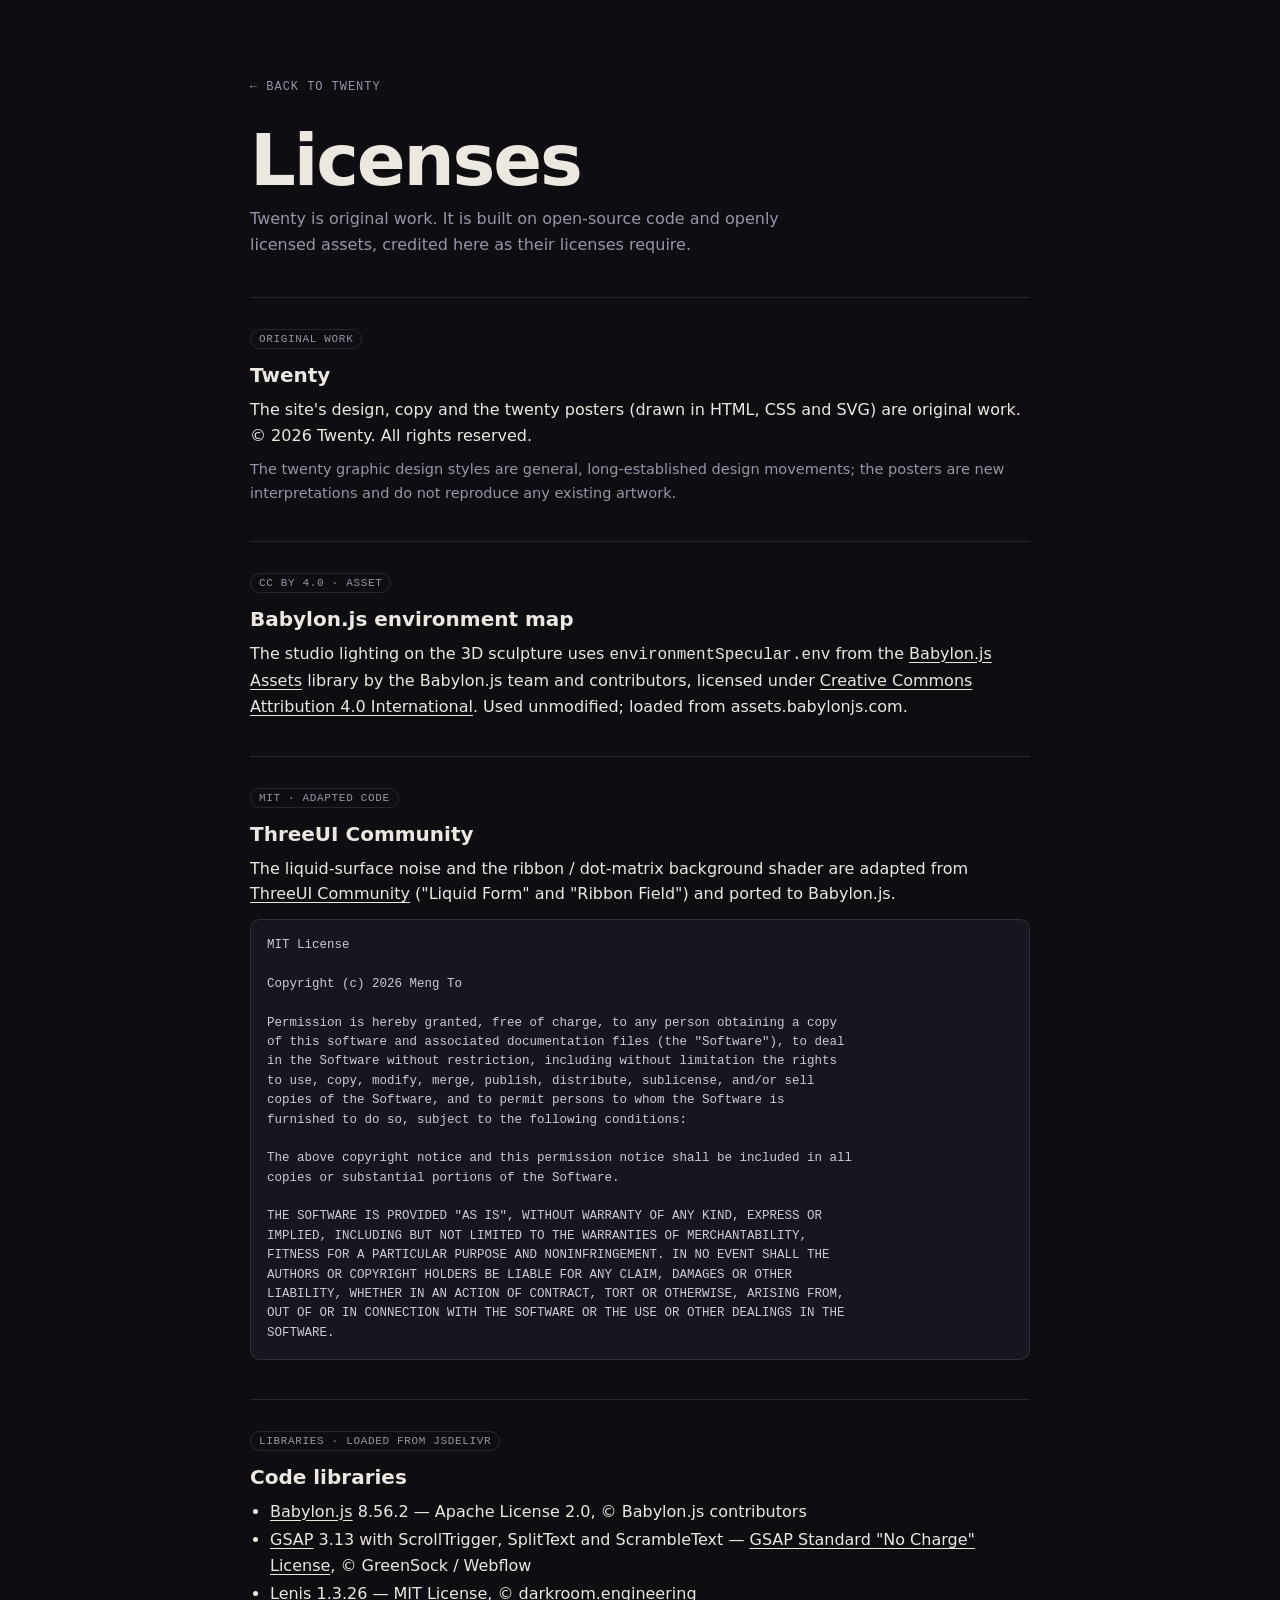
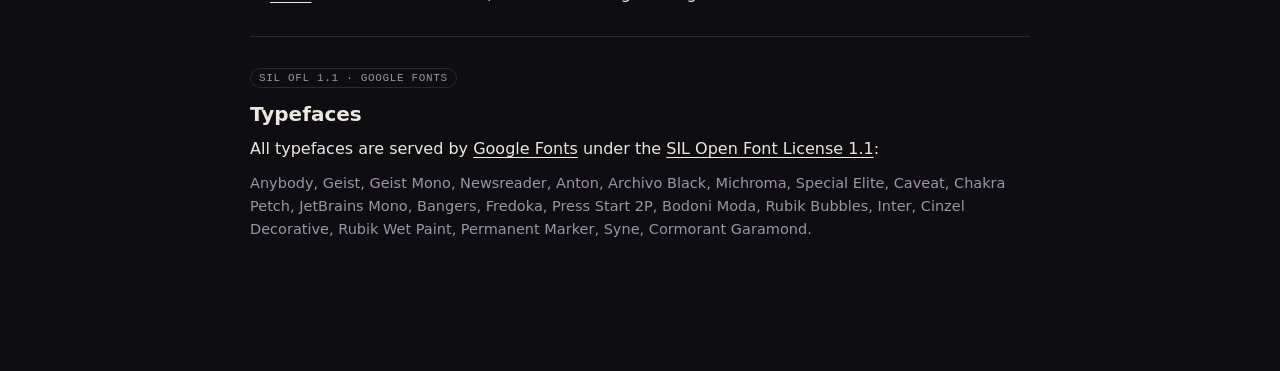
<file: licenses.html>
<!doctype html>
<html lang="en">
<head>
<meta charset="utf-8">
<meta name="viewport" content="width=device-width, initial-scale=1">
<title>Licenses — Twenty</title>
<meta name="description" content="Licenses and attributions for the third-party code, assets and fonts used by Twenty.">
<meta name="theme-color" content="#0E0D12">
<link rel="icon" href="/favicon.ico">
<style>
  :root { --ink: #0E0D12; --ink-2: #17151D; --paper: #ECE7DF; --mute: #9A94A6; --line: rgba(236,231,223,.12); --accent: #6D5CFF; color-scheme: dark; }
  * { box-sizing: border-box; }
  body { margin: 0; background: var(--ink); color: var(--paper); font: 16px/1.6 system-ui, -apple-system, "Segoe UI", sans-serif; }
  main { max-width: 820px; margin: 0 auto; padding: 72px 20px 96px; }
  a { color: var(--paper); text-underline-offset: 3px; }
  a:hover { color: #9d92ff; }
  .back { font: 500 12px ui-monospace, monospace; letter-spacing: .08em; text-transform: uppercase; text-decoration: none; color: var(--mute); }
  h1 { font-size: clamp(40px, 8vw, 72px); line-height: .95; letter-spacing: -.03em; margin: 28px 0 12px; }
  .lede { color: var(--mute); max-width: 56ch; margin: 0 0 40px; }
  section { border-top: 1px solid var(--line); padding: 26px 0; }
  h2 { font-size: 20px; margin: 0 0 6px; }
  .tag { display: inline-block; font: 500 11px ui-monospace, monospace; letter-spacing: .06em; text-transform: uppercase; padding: 3px 8px; border-radius: 999px; border: 1px solid var(--line); color: var(--mute); margin-bottom: 10px; }
  p { margin: 0 0 10px; }
  .note { color: var(--mute); font-size: 14.5px; }
  pre { white-space: pre-wrap; background: var(--ink-2); border: 1px solid var(--line); border-radius: 10px; padding: 16px; font: 12.5px/1.55 ui-monospace, monospace; color: #cfc9d6; overflow-x: auto; }
  ul { padding-left: 20px; margin: 6px 0 0; }
  li { margin: 3px 0; }
</style>
</head>
<body>
<main>
  <a class="back" href="/">← Back to Twenty</a>
  <h1>Licenses</h1>
  <p class="lede">Twenty is original work. It is built on open-source code and openly licensed assets, credited here as their licenses require.</p>

  <section>
    <span class="tag">Original work</span>
    <h2>Twenty</h2>
    <p>The site's design, copy and the twenty posters (drawn in HTML, CSS and SVG) are original work. © 2026 Twenty. All rights reserved.</p>
    <p class="note">The twenty graphic design styles are general, long-established design movements; the posters are new interpretations and do not reproduce any existing artwork.</p>
  </section>

  <section>
    <span class="tag">CC BY 4.0 · asset</span>
    <h2>Babylon.js environment map</h2>
    <p>The studio lighting on the 3D sculpture uses <code>environmentSpecular.env</code> from the
      <a href="https://github.com/BabylonJS/Assets">Babylon.js Assets</a> library by the Babylon.js team and contributors, licensed under
      <a href="https://creativecommons.org/licenses/by/4.0/">Creative Commons Attribution 4.0 International</a>. Used unmodified; loaded from assets.babylonjs.com.</p>
  </section>

  <section>
    <span class="tag">MIT · adapted code</span>
    <h2>ThreeUI Community</h2>
    <p>The liquid-surface noise and the ribbon / dot-matrix background shader are adapted from
      <a href="https://github.com/MengTo/threeui">ThreeUI Community</a> ("Liquid Form" and "Ribbon Field") and ported to Babylon.js.</p>
    <pre>MIT License

Copyright (c) 2026 Meng To

Permission is hereby granted, free of charge, to any person obtaining a copy
of this software and associated documentation files (the "Software"), to deal
in the Software without restriction, including without limitation the rights
to use, copy, modify, merge, publish, distribute, sublicense, and/or sell
copies of the Software, and to permit persons to whom the Software is
furnished to do so, subject to the following conditions:

The above copyright notice and this permission notice shall be included in all
copies or substantial portions of the Software.

THE SOFTWARE IS PROVIDED "AS IS", WITHOUT WARRANTY OF ANY KIND, EXPRESS OR
IMPLIED, INCLUDING BUT NOT LIMITED TO THE WARRANTIES OF MERCHANTABILITY,
FITNESS FOR A PARTICULAR PURPOSE AND NONINFRINGEMENT. IN NO EVENT SHALL THE
AUTHORS OR COPYRIGHT HOLDERS BE LIABLE FOR ANY CLAIM, DAMAGES OR OTHER
LIABILITY, WHETHER IN AN ACTION OF CONTRACT, TORT OR OTHERWISE, ARISING FROM,
OUT OF OR IN CONNECTION WITH THE SOFTWARE OR THE USE OR OTHER DEALINGS IN THE
SOFTWARE.</pre>
  </section>

  <section>
    <span class="tag">Libraries · loaded from jsDelivr</span>
    <h2>Code libraries</h2>
    <ul>
      <li><a href="https://github.com/BabylonJS/Babylon.js">Babylon.js</a> 8.56.2 — Apache License 2.0, © Babylon.js contributors</li>
      <li><a href="https://gsap.com">GSAP</a> 3.13 with ScrollTrigger, SplitText and ScrambleText — <a href="https://gsap.com/standard-license">GSAP Standard "No Charge" License</a>, © GreenSock / Webflow</li>
      <li><a href="https://github.com/darkroomengineering/lenis">Lenis</a> 1.3.26 — MIT License, © darkroom.engineering</li>
    </ul>
  </section>

  <section>
    <span class="tag">SIL OFL 1.1 · Google Fonts</span>
    <h2>Typefaces</h2>
    <p>All typefaces are served by <a href="https://fonts.google.com">Google Fonts</a> under the <a href="https://openfontlicense.org">SIL Open Font License 1.1</a>:</p>
    <p class="note">Anybody, Geist, Geist Mono, Newsreader, Anton, Archivo Black, Michroma, Special Elite, Caveat, Chakra Petch, JetBrains Mono, Bangers, Fredoka, Press Start 2P, Bodoni Moda, Rubik Bubbles, Inter, Cinzel Decorative, Rubik Wet Paint, Permanent Marker, Syne, Cormorant Garamond.</p>
  </section>
</main>
</body>
</html>
</file>
